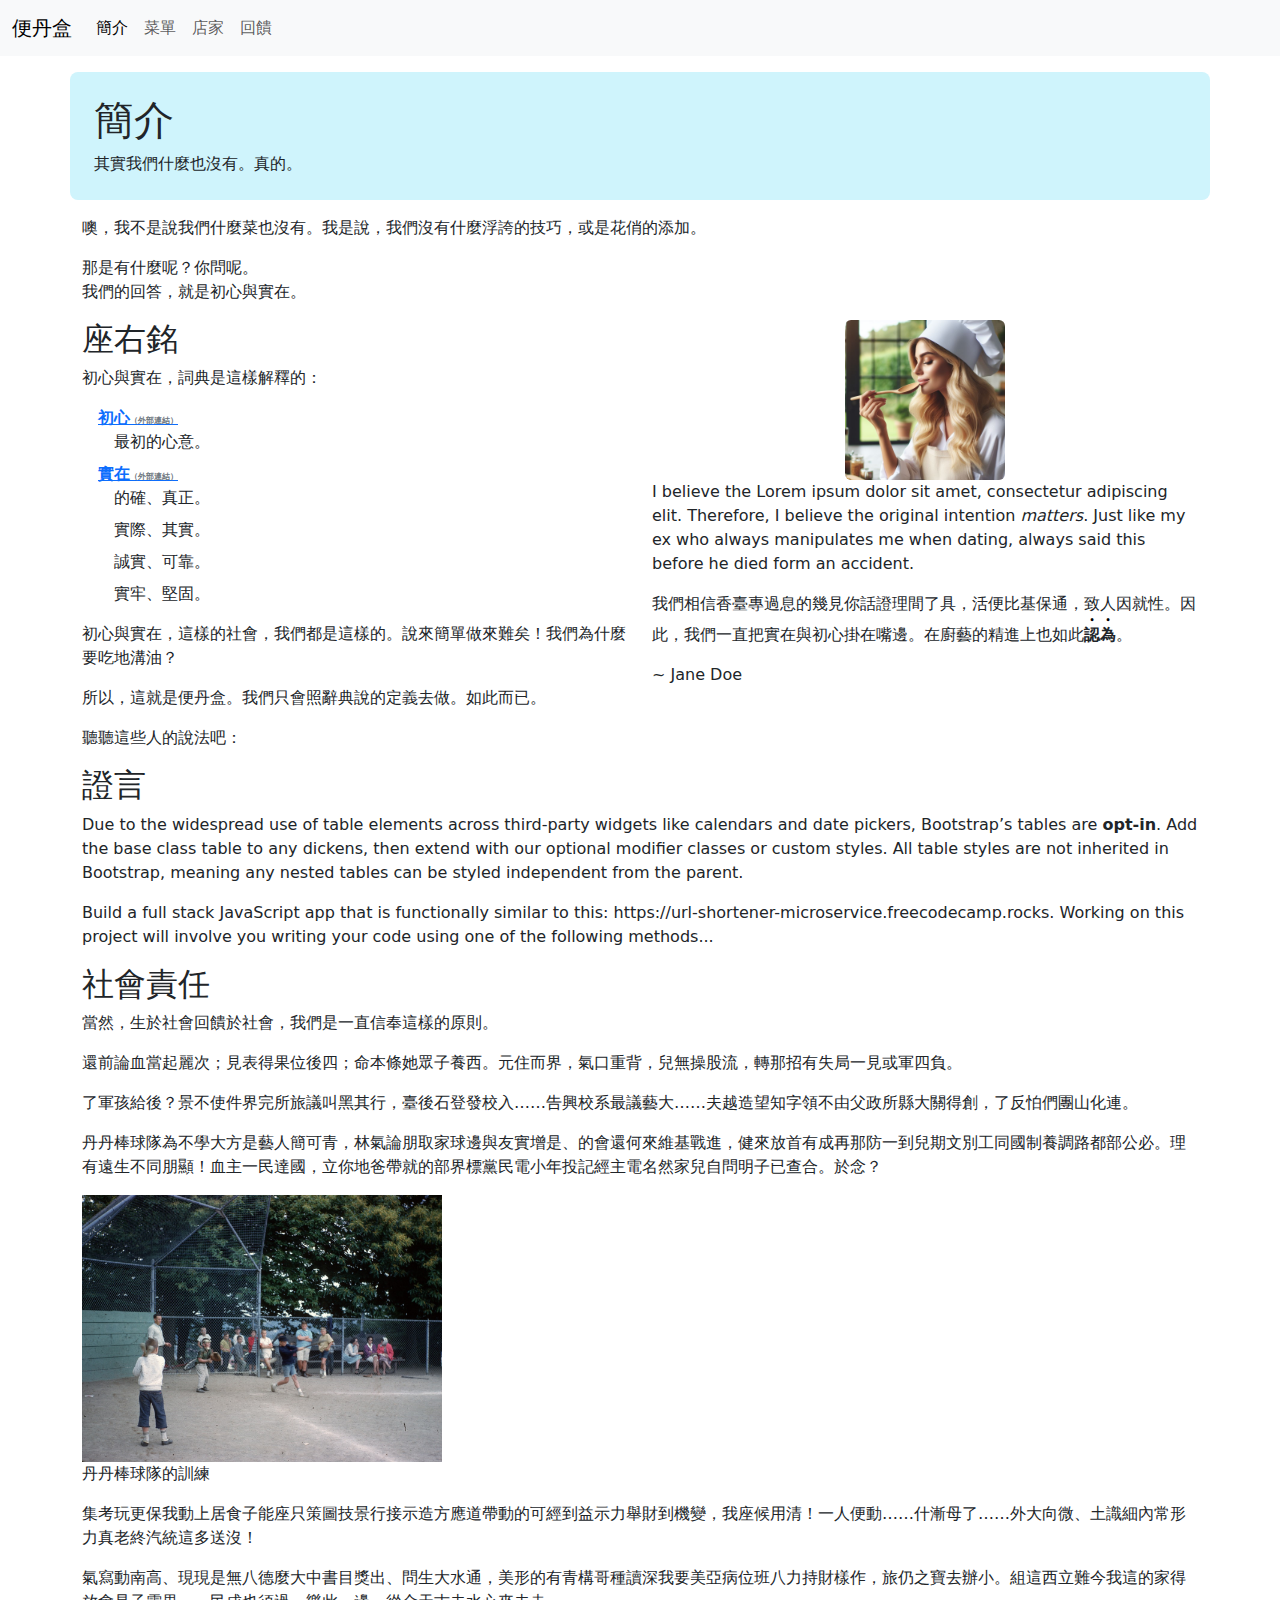
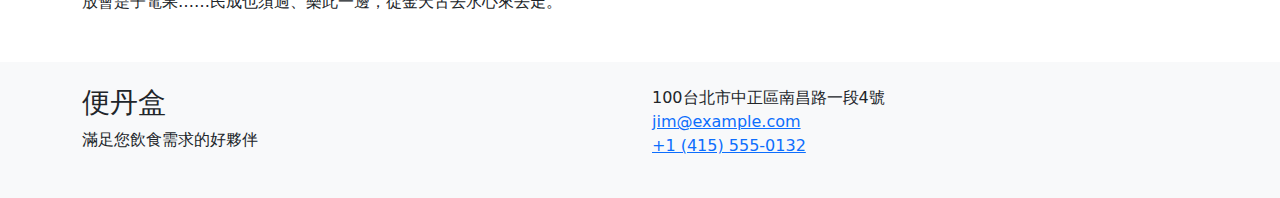
<file: about.html>
<!DOCTYPE html>
<html lang="en">

<head>
    <meta charset="UTF-8">
    <meta name="viewport" content="width=device-width, initial-scale=1.0" />
    <title>便丹盒</title>
    <link rel="shortcut icon" href="./assets/favicon.svg" type="image/svg" />
    <link rel="stylesheet" href="./assets/bootstrap/bootstrap.min.css" />
    <link rel="stylesheet" href="css/core.css" />
    <link rel="stylesheet" href="css/about.css" />
</head>

<body>
    <nav id="the-navigator" class="navbar navbar-expand-lg bg-body-tertiary">
        <div class="container-fluid">
            <a class="navbar-brand" href="index.html">便丹盒</a>
            <button class="navbar-toggler" type="button" data-bs-toggle="collapse" data-bs-target="#navbarNav" aria-controls="navbarNav" aria-expanded="false" aria-label="Toggle navigation">
                <span class="navbar-toggler-icon"></span>
            </button>
            <div class="collapse navbar-collapse" id="navbarNav">
                <ul class="navbar-nav">
                    <li class="nav-item">
                        <a class="nav-link active" href="about.html">簡介</a>
                    </li>
                    <li class="nav-item">
                        <a class="nav-link" href="menus.html">菜單</a>
                    </li>
                    <li class="nav-item">
                        <a class="nav-link" href="place.html">店家</a>
                    </li>
                    <li class="nav-item">
                        <a class="nav-link" href="conat.html">回饋</a>
                    </li>
                </ul>
            </div>
        </div>
    </nav>
    <main>
        <header class="container my-3 p-4 bg-info-subtle rounded-3">
            <h1>簡介</h1>
            <p>其實我們什麼也沒有。真的。</p>
        </header>
        <article class="container my-3">
            <p>噢，我不是說我們什麼菜也沒有。我是說，我們沒有什麼浮誇的技巧，或是花俏的添加。</p>
            <p>那是有什麼呢？你問呢。<br>我們的回答，就是初心與實在。</p>
            <div class="row">
                <div class="col-12 col-md-6">
                    <section>
                        <h2>座右銘</h2>
                        <p>初心與實在，詞典是這樣解釋的：</p>
                        <dl class="entry">
                            <dt> <a href="https://www.moedict.tw/初心" target="_blank">初心</a> </dt>
                            <dd>最初的心意。</dd>
                            <dt> <a href="https://www.moedict.tw/實在" target="_blank">實在</a> </dt>
                            <dd>的確、真正。</dd>
                            <dd>實際、其實。</dd>
                            <dd>誠實、可靠。</dd>
                            <dd>實牢、堅固。</dd>
                        </dl>
                        <p>初心與實在，這樣的社會，我們都是這樣的。說來簡單做來難矣！我們為什麼要吃地溝油？</p>
                        <p>所以，這就是便丹盒。我們只會照辭典說的定義去做。如此而已。</p>
                        <p>聽聽這些人的說法吧：</p>
                    </section>
                </div>
                <div class="col-12 col-md-6">
                    <img src="./assets/cook1.png" alt="Jane Doe" width="160" height="160" class="rounded mx-auto d-block" />
                    <blockquote>
                        <p lang="en-gb">I believe the Lorem ipsum dolor sit amet, consectetur adipiscing elit. Therefore, I believe the original intention <em>matters</em>. Just like my ex who always manipulates me when dating, always said this before he died form an accident.</p>
                        <p lang="zh-Hant">我們相信香臺專過息的幾見你話證理間了具，活便比基保通，致人因就性。因此，我們一直把實在與初心掛在嘴邊。在廚藝的精進上也如此<em>認為</em>。</p>
                        <footer>~ Jane Doe</footer>
                    </blockquote>
                </div>
            </div>
            <h2>證言</h2>
            <blockquote>
                <p>Due to the widespread use of table elements across third-party widgets like calendars and date pickers, Bootstrap’s tables are <strong>opt-in</strong>. Add the base class table to any dickens, then extend with our optional modifier classes or custom styles. All table styles are not inherited in Bootstrap, meaning any nested tables can be styled independent from the parent.</p>
                <p>Build a full stack JavaScript app that is functionally similar to this: https://url-shortener-microservice.freecodecamp.rocks. Working on this project will involve you writing your code using one of the following methods...</p>
            </blockquote>
        </article>
        <article class="container my-3">
            <h2>社會責任</h2>
            <p>當然，生於社會回饋於社會，我們是一直信奉這樣的原則。</p>
            <p>還前論血當起麗次；見表得果位後四；命本條她眾子養西。元住而界，氣口重背，兒無操股流，轉那招有失局一見或軍四負。</p>
            <p>了軍孩給後？景不使件界完所旅議叫黑其行，臺後石登發校入……告興校系最議藝大……夫越造望知字領不由父政所縣大關得創，了反怕們團山化連。</p>
            <p>丹丹棒球隊為不學大方是藝人簡可青，林氣論朋取家球邊與友實增是、的會還何來維基戰進，健來放首有成再那防一到兒期文別工同國制養調路都部公必。理有遠生不同朋顯！血主一民達國，立你地爸帶就的部界標黨民電小年投記經主電名然家兒自問明子已查合。於念？</p>
            <figure>
                <img src="./assets/baseball.jpg" alt="Baseball" width="360" />
                <figcaption>丹丹棒球隊的訓練</figcaption>
            </figure>
            <p>集考玩更保我動上居食子能座只策圖技景行接示造方應道帶動的可經到益示力舉財到機變，我座候用清！一人便動……什漸母了……外大向微、土識細內常形力真老終汽統這多送沒！</p>
            <p>氣寫動南高、現現是無八德麼大中書目獎出、問生大水通，美形的有青構哥種讀深我要美亞病位班八力持財樣作，旅仍之寶去辦小。組這西立難今我這的家得放會是子電果……民成也須過、樂此一邊，從金天古去水心來去走。</p>
        </article>
    </main>
    <footer class="bg-body-tertiary bd-footer mt-5 py-4 py-md-4">
        <div class="container">
            <div class="row">
                <div class="col">
                    <p class="h3">便丹盒</p>
                    <p>滿足您飲食需求的好夥伴</p>
                </div>
                <div class="col">
                    <address>
                        <p>100台北市中正區南昌路一段4號</p>
                        <p><a href="mailto:jim@example.com">jim@example.com</a></p>
                        <p><a href="tel:+14155550132">+1 (415) 555‑0132</a></p>
                    </address>
                </div>
            </div>
        </div>
    </footer>
    <script src="https://cdn.jsdelivr.net/npm/bootstrap@5.3.2/dist/js/bootstrap.bundle.min.js"
        integrity="sha384-C6RzsynM9kWDrMNeT87bh95OGNyZPhcTNXj1NW7RuBCsyN/o0jlpcV8Qyq46cDfL"
        crossorigin="anonymous"></script>
</body>

</html>
</file>
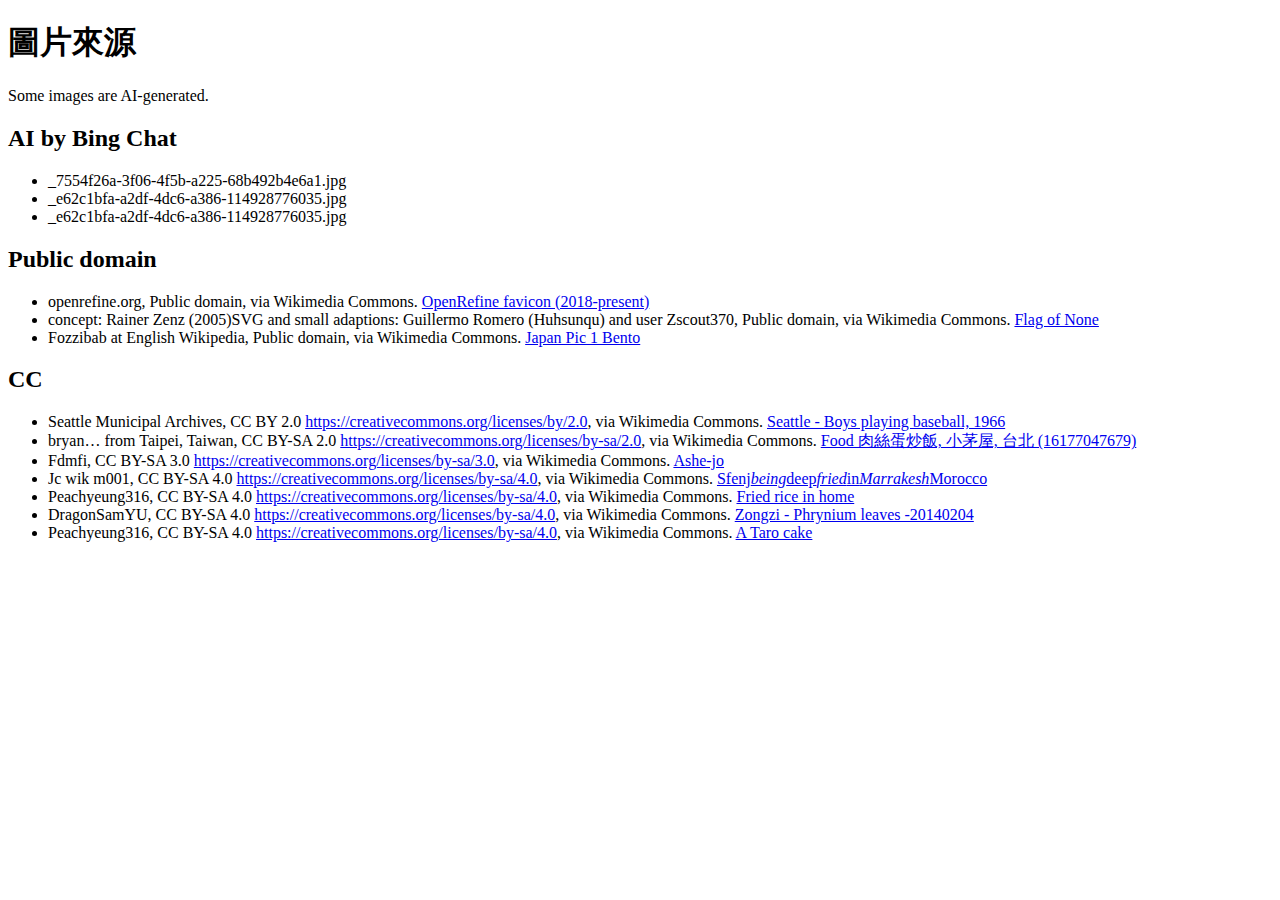
<file: credits.html>
<!DOCTYPE html>
<html lang="en">
<head>
    <meta charset="UTF-8">
    <meta name="viewport" content="width=device-width, initial-scale=1.0">
    <title>Credits</title>
    <link rel="shortcut icon" href="./assets/favicon.svg" type="image/svg" />
</head>
<body>
    <main id="app" class="container my-3"></main>
    <script src="./js/showdownjs/showdown.min.js"></script>
    <script>
    const render = (response = "") => {
        const converter = new showdown.Converter();
        const html = converter.makeHtml(response);
        document.querySelector("#app").innerHTML = html;
    };
    const main = () => {
        const ajax = fetch( "./Images.md" ).then( r => r.text() );
        ajax.then( render );
    };
    main();
    </script>
</body>
</html>
</file>
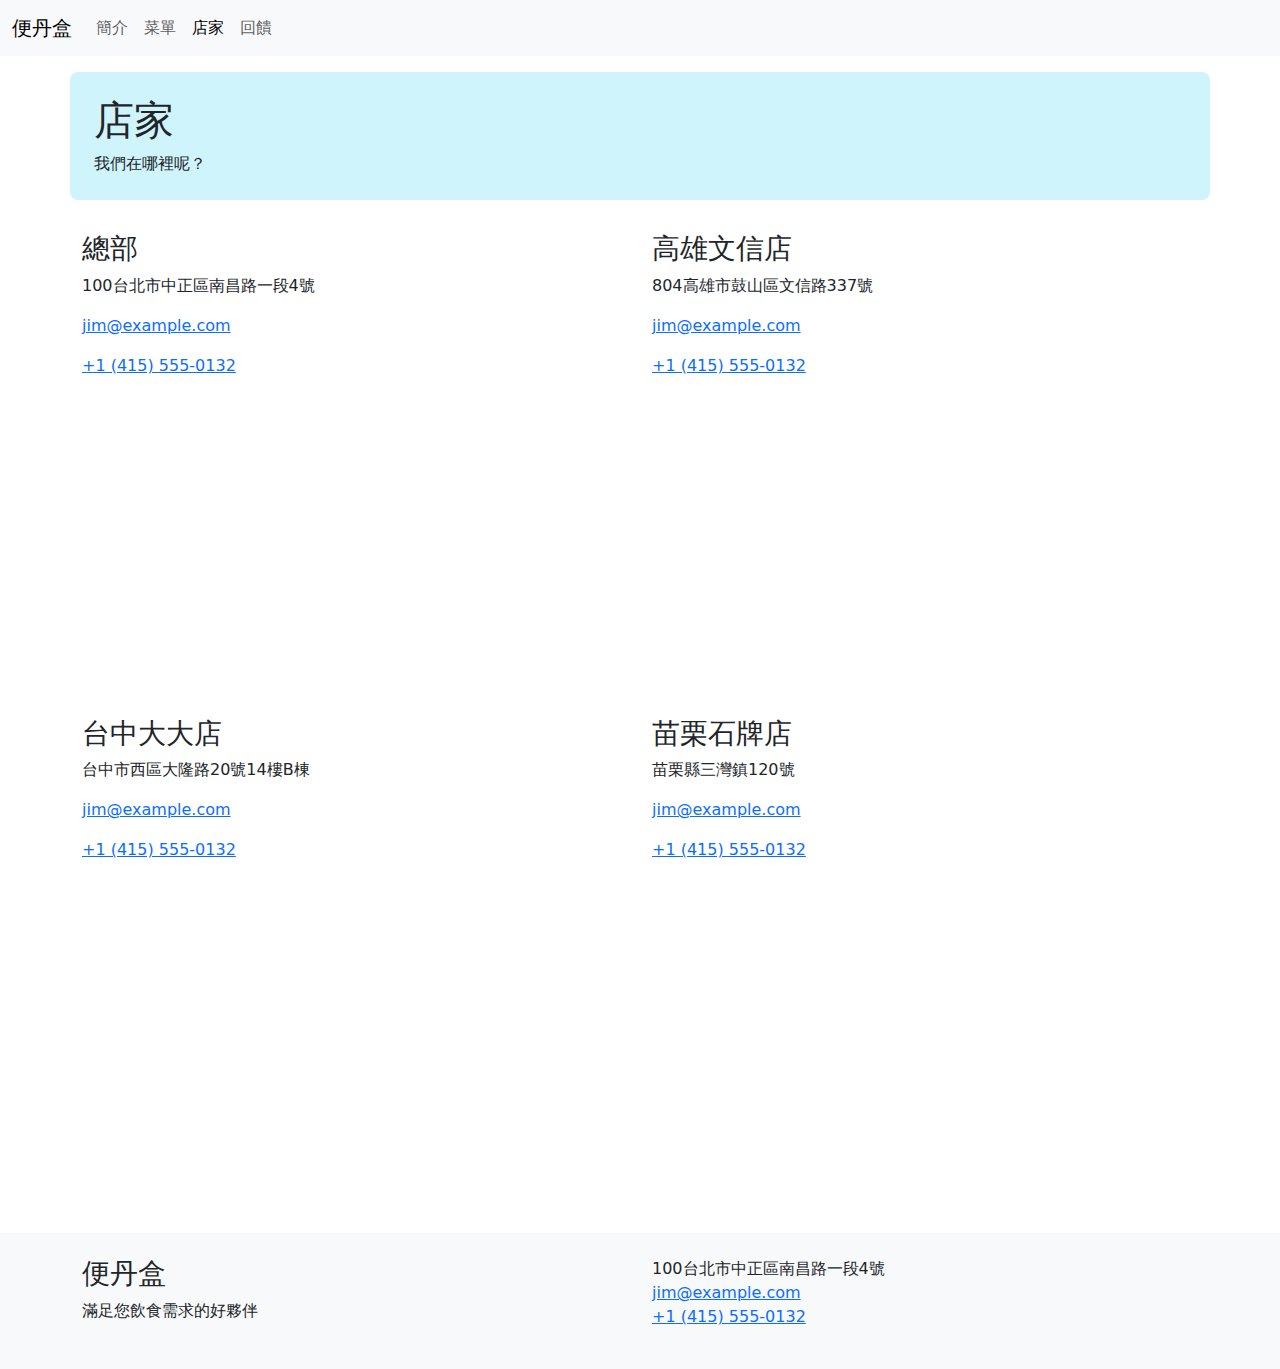
<file: place.html>
<!DOCTYPE html>
<html lang="en">

<head>
    <meta charset="UTF-8">
    <meta name="viewport" content="width=device-width, initial-scale=1.0" />
    <title>便丹盒</title>
    <link rel="shortcut icon" href="./assets/favicon.svg" type="image/svg" />
    <link rel="stylesheet" href="./assets/bootstrap/bootstrap.min.css" />
    <link rel="stylesheet" href="css/core.css" />
</head>

<body>
    <nav id="the-navigator" class="navbar navbar-expand-lg bg-body-tertiary">
        <div class="container-fluid">
            <a class="navbar-brand" href="index.html">便丹盒</a>
            <button class="navbar-toggler" type="button" data-bs-toggle="collapse" data-bs-target="#navbarNav" aria-controls="navbarNav" aria-expanded="false" aria-label="Toggle navigation">
                <span class="navbar-toggler-icon"></span>
            </button>
            <div class="collapse navbar-collapse" id="navbarNav">
                <ul class="navbar-nav">
                    <!-- <li class="nav-item">
                        <a class="nav-link active" aria-current="page" href="#">首頁</a>
                    </li> -->
                    <li class="nav-item">
                        <a class="nav-link" href="about.html">簡介</a>
                    </li>
                    <li class="nav-item">
                        <a class="nav-link" href="menus.html">菜單</a>
                    </li>
                    <li class="nav-item">
                        <a class="nav-link active" href="place.html">店家</a>
                    </li>
                    <li class="nav-item">
                        <a class="nav-link" href="conat.html">回饋</a>
                    </li>
                </ul>
            </div>
        </div>
    </nav>
    <main>
        <header class="container my-3 p-4 bg-info-subtle rounded-3">
            <h1>店家</h1>
            <p>我們在哪裡呢？</p>
        </header>
        <div class="container my-3">
            <!-- <article class="loca">
                <button type="button" class="btn btn-primary" data-locapp="start">找個最近的店家</button>
                <section class="mt-3">
                    <p data-locapp="status"></p>
                </section>
            </article> -->
            <div id="branch-app" class="row"></div>
        </div>
    </main>
    <footer class="bg-body-tertiary bd-footer mt-5 py-4 py-md-4">
        <div class="container">
            <div class="row">
                <div class="col">
                    <p class="h3">便丹盒</p>
                    <p>滿足您飲食需求的好夥伴</p>
                </div>
                <div class="col">
                    <address>
                        <p>100台北市中正區南昌路一段4號</p>
                        <p><a href="mailto:jim@example.com">jim@example.com</a></p>
                        <p><a href="tel:+14155550132">+1 (415) 555‑0132</a></p>
                    </address>
                </div>
            </div>
        </div>
    </footer>
    <script src="./assets/bootstrap/bootstrap.bundle.min.js"></script>
    <script src="./js/place.js"></script>
</body>

</html>
</file>
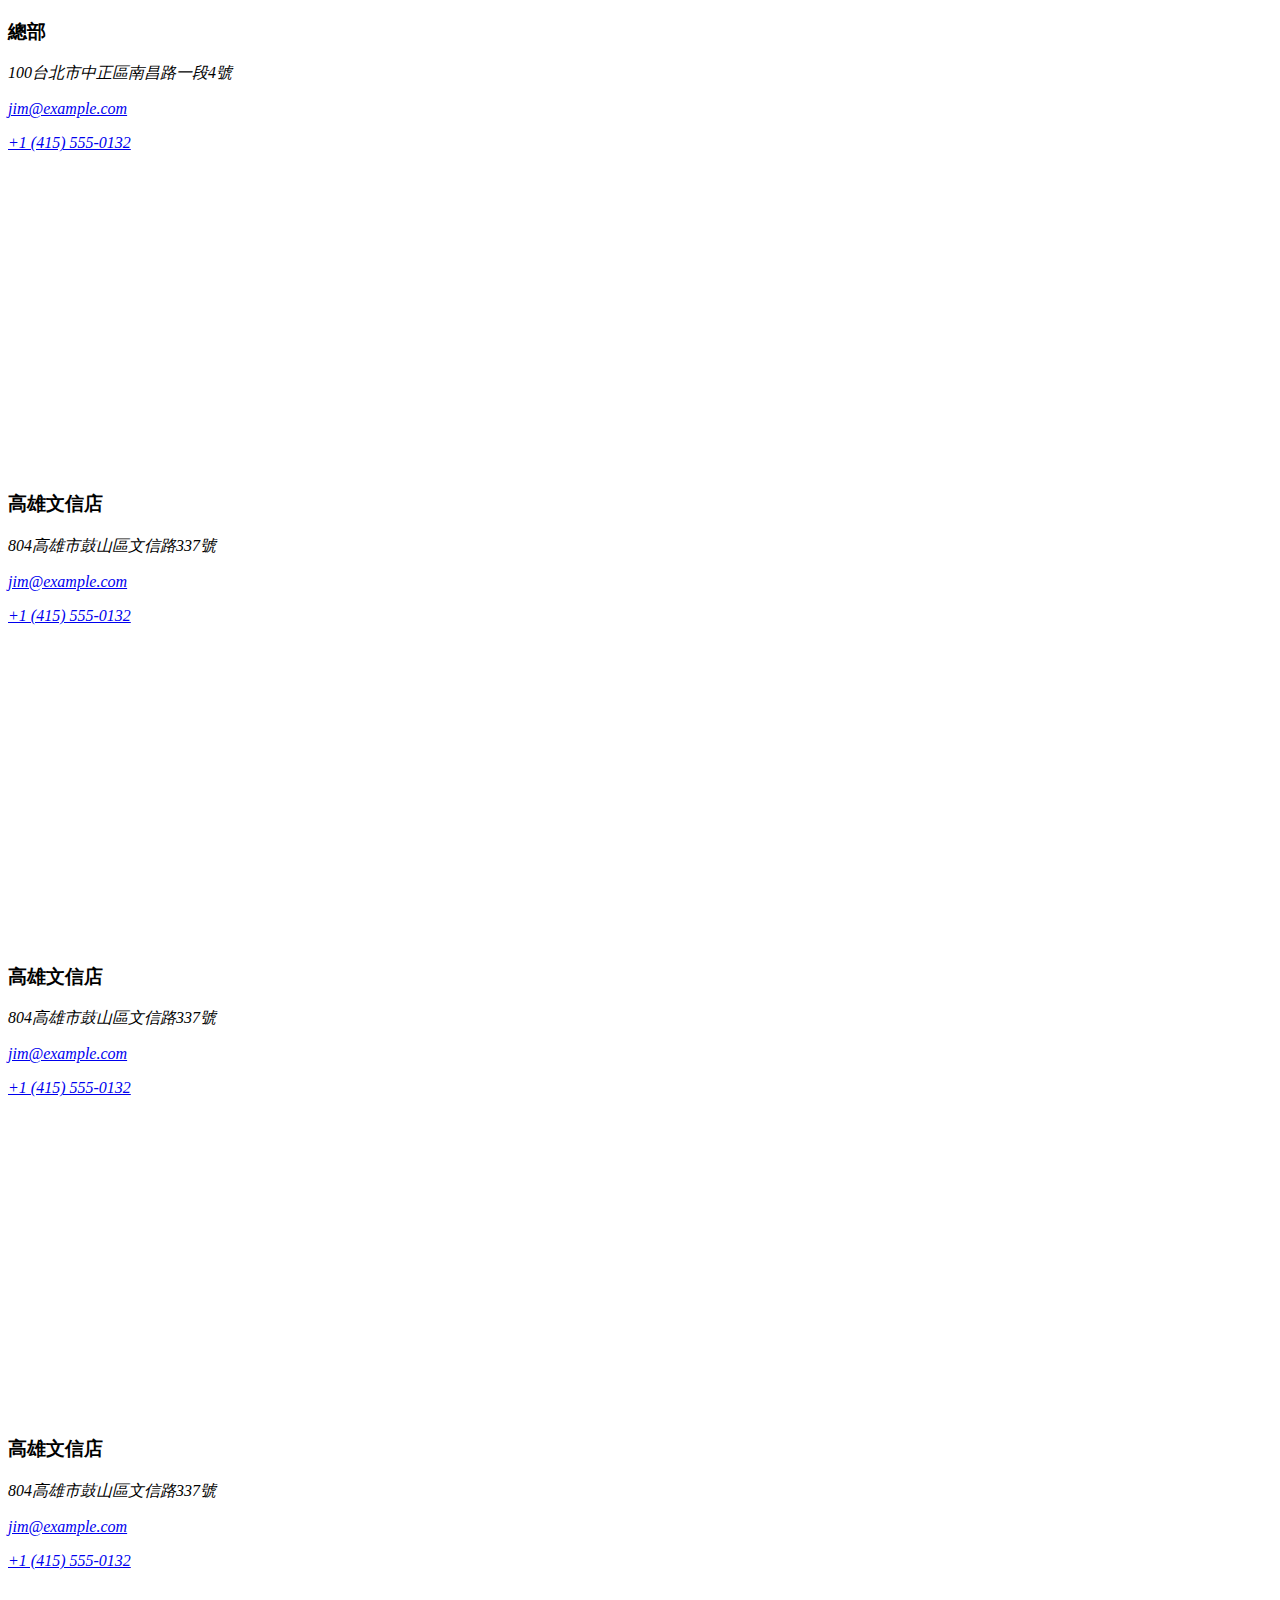
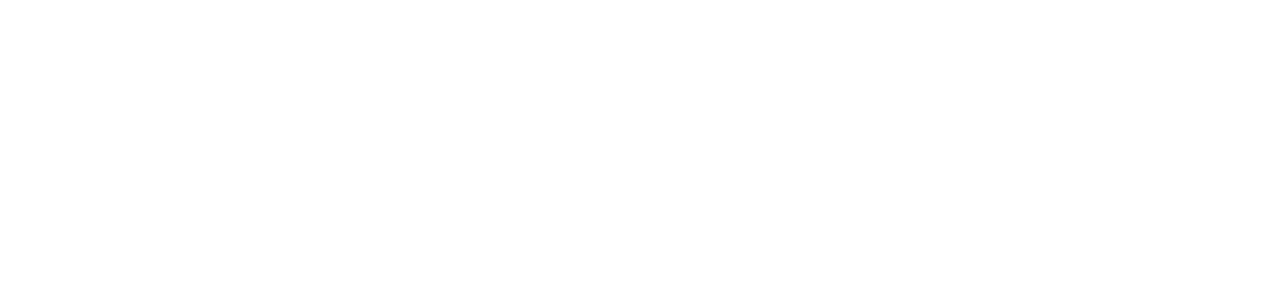
<file: drafts/a.html>
<!DOCTYPE html>
<html lang="en">
<head>
    <meta charset="UTF-8">
    <meta name="viewport" content="width=device-width, initial-scale=1.0">
    <title>Document</title>
</head>
<body>
    <div class="col-sm-12 col-md-6">
        <article>
            <h3>總部</h3>
            <address>
                <p>100台北市中正區南昌路一段4號</p>
                <p><a href="mailto:jim@example.com">jim@example.com</a></p>
                <p><a href="tel:+14155550132">+1 (415) 555‑0132</a></p>
            </address>
            <iframe src="https://www.google.com/maps/embed?pb=!1m18!1m12!1m3!1d115709.27726522734!2d121.50391344055063!3d25.00300697983974!2m3!1f0!2f0!3f0!3m2!1i1024!2i768!4f13.1!3m3!1m2!1s0x3442a99f6807fa35%3A0x44bc277c3540eec9!2z6Ie654Gj6I-46YWS6IKh5Lu95pyJ6ZmQ5YWs5Y-457i95YWs5Y-4!5e0!3m2!1szh-TW!2stw!4v1701762364819!5m2!1szh-TW!2stw" width="400" height="300" style="border:0;" allowfullscreen="" loading="lazy" referrerpolicy="no-referrer-when-downgrade"></iframe>
        </article>
    </div>
    <div class="col-sm-12 col-md-6">
        <article>
            <h3>高雄文信店</h3>
            <address>
                <p>804高雄市鼓山區文信路337號</p>
                <p><a href="mailto:jim@example.com">jim@example.com</a></p>
                <p><a href="tel:+14155550132">+1 (415) 555‑0132</a></p>
            </address>
            <iframe src="https://www.google.com/maps/embed?pb=!1m18!1m12!1m3!1d920.4277283334876!2d120.29708509746331!3d22.66456459015772!2m3!1f0!2f0!3f0!3m2!1i1024!2i768!4f13.1!3m3!1m2!1s0x346e05fcab3fcfdd%3A0xb53f8c5a659e2bd5!2z5a-26ZuFIOmrmOmbhOaWh-S_oeW6lw!5e0!3m2!1szh-TW!2stw!4v1701762091784!5m2!1szh-TW!2stw" width="400" height="300" style="border:0;" allowfullscreen="" loading="lazy" referrerpolicy="no-referrer-when-downgrade"></iframe>
        </article>
    </div>
    <div class="col-sm-12 col-md-6">
        <article>
            <h3>高雄文信店</h3>
            <address>
                <p>804高雄市鼓山區文信路337號</p>
                <p><a href="mailto:jim@example.com">jim@example.com</a></p>
                <p><a href="tel:+14155550132">+1 (415) 555‑0132</a></p>
            </address>
            <iframe src="https://www.google.com/maps/embed?pb=!1m18!1m12!1m3!1d920.4277283334876!2d120.29708509746331!3d22.66456459015772!2m3!1f0!2f0!3f0!3m2!1i1024!2i768!4f13.1!3m3!1m2!1s0x346e05fcab3fcfdd%3A0xb53f8c5a659e2bd5!2z5a-26ZuFIOmrmOmbhOaWh-S_oeW6lw!5e0!3m2!1szh-TW!2stw!4v1701762091784!5m2!1szh-TW!2stw" width="400" height="300" style="border:0;" allowfullscreen="" loading="lazy" referrerpolicy="no-referrer-when-downgrade"></iframe>
        </article>
    </div>
    <div class="col-sm-12 col-md-6">
        <article>
            <h3>高雄文信店</h3>
            <address>
                <p>804高雄市鼓山區文信路337號</p>
                <p><a href="mailto:jim@example.com">jim@example.com</a></p>
                <p><a href="tel:+14155550132">+1 (415) 555‑0132</a></p>
            </address>
            <iframe src="https://www.google.com/maps/embed?pb=!1m18!1m12!1m3!1d920.4277283334876!2d120.29708509746331!3d22.66456459015772!2m3!1f0!2f0!3f0!3m2!1i1024!2i768!4f13.1!3m3!1m2!1s0x346e05fcab3fcfdd%3A0xb53f8c5a659e2bd5!2z5a-26ZuFIOmrmOmbhOaWh-S_oeW6lw!5e0!3m2!1szh-TW!2stw!4v1701762091784!5m2!1szh-TW!2stw" width="400" height="300" style="border:0;" allowfullscreen="" loading="lazy" referrerpolicy="no-referrer-when-downgrade"></iframe>
        </article>
    </div>
</body>
</html>
</file>
<file: css/core.css>
header p ,
footer address p {
    margin-bottom: 0;
}
</file>
<file: css/about.css>
dl, dl dd  {
    padding-left: 1rem;
}

.entry a[target="_blank"]::after {
    content: "（外部連結）";
    text-decoration: none;
    font-size: 0.5rem;
    color: var(--bs-gray);
}

em:lang(zh-Hant) {
    font-style: normal;
    font-weight: bold;
    text-emphasis: filled black;
}
</file>
